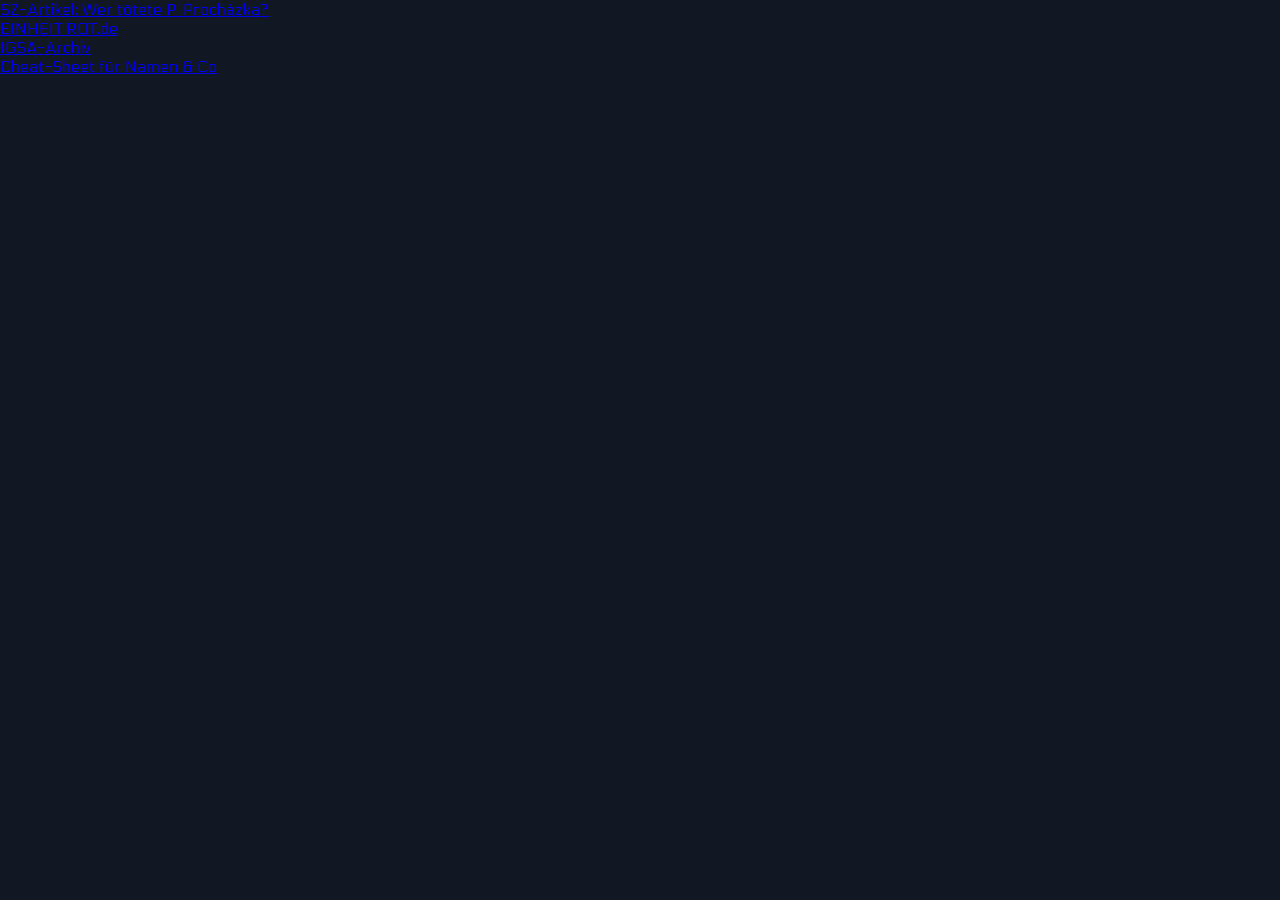
<file: index.html>
<!DOCTYPE html>
<html lang="en">
<head>
    <meta charset="UTF-8">
    <meta name="viewport" content="width=device-width, initial-scale=1.0">
    <link rel="stylesheet" href="CSS/fonts.css">
    <link rel="stylesheet" href="CSS/style_index.css">
    <title>Document</title>
</head>
<body>
    <ul>
        <li><a href="article.html">SZ-Artikel: Wer tötete P. Procházka?</a></li>
        <li><a href="website.html">EINHEIT ROT.de</a></li>
        <li><a href="database.html">IGSA-Archiv</a></li>
        <li><a href="Shadowrun/PDF/Shadowrun-Cheat_Sheet.pdf">Cheat-Sheet für Namen & Co</a></li>
    </ul>
</body>
</html>
</file>
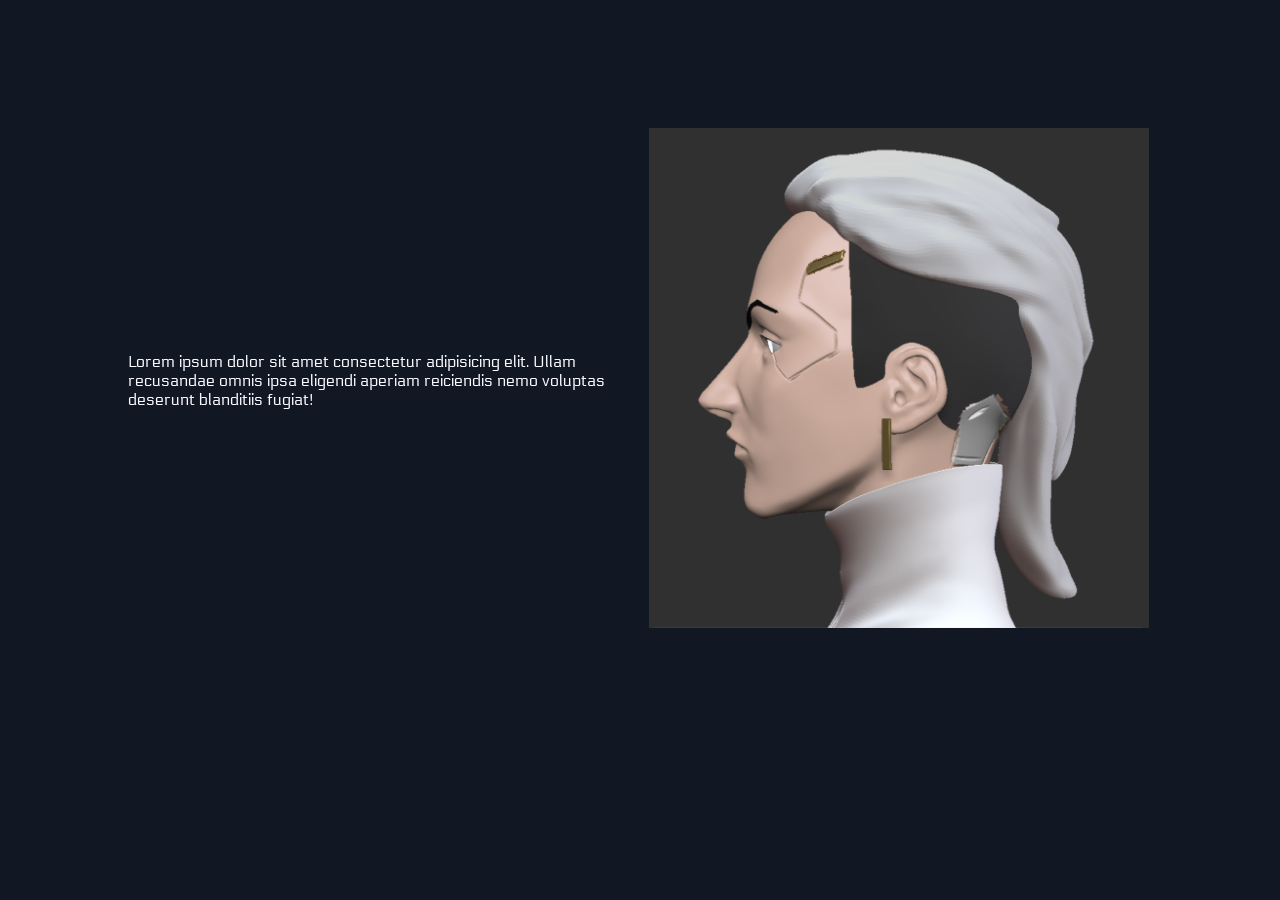
<file: charData_SIN.html>
<!DOCTYPE html>
<html lang="en">
<head>
    <meta charset="UTF-8">
    <meta name="viewport" content="width=device-width, initial-scale=1.0">
    <link rel="stylesheet" href="CSS/fonts.css">
    <link rel="stylesheet" href="CSS/style_charData.css">
    
    <title>Veronika - SIN</title>
</head>
<body>
    <div class="sin">
        <section>
            Lorem ipsum dolor sit amet consectetur adipisicing elit. Ullam recusandae omnis ipsa eligendi aperiam reiciendis nemo voluptas deserunt blanditiis fugiat!
        </section>
        <section>
            <img src="img/CharData/img_SinLeft.png" alt="Veronika">
        </section>
    </div>
</body>
</html>
</file>
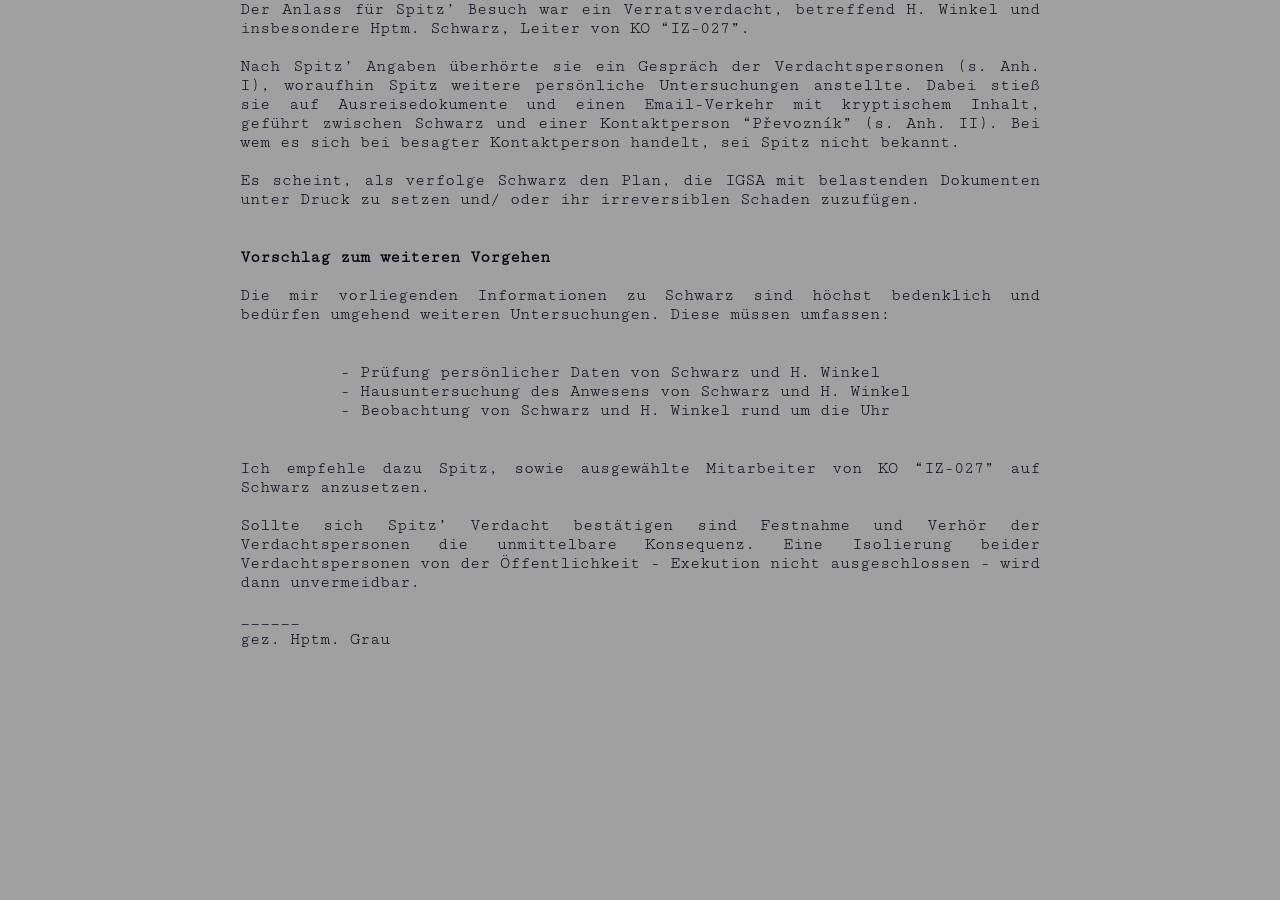
<file: database.html>
<!DOCTYPE html>
<html lang="en">
<head>
    <meta charset="UTF-8">
    <meta name="viewport" content="width=device-width, initial-scale=1.0">
    <link rel="stylesheet" href="CSS/fonts.css">
    <link rel="stylesheet" href="CSS/style_database.css">
    <title>Database</title>
</head>
<body>
    <main id="mainpage">
        <div class="container">
            <p>
               Der Anlass für Spitz’ Besuch war ein Verratsverdacht, betreffend H. Winkel und insbesondere Hptm. Schwarz, Leiter von KO “IZ-027”. <br><br>

Nach Spitz’ Angaben überhörte sie ein Gespräch der Verdachtspersonen (s. Anh. I), woraufhin Spitz weitere persönliche Untersuchungen anstellte. Dabei stieß sie auf Ausreisedokumente und einen Email-Verkehr mit kryptischem Inhalt, geführt zwischen Schwarz und einer Kontaktperson “Převozník” (s. Anh. II). Bei wem es sich bei besagter Kontaktperson handelt, sei Spitz nicht bekannt. <br><br>

Es scheint, als verfolge Schwarz den Plan, die IGSA mit belastenden Dokumenten unter Druck zu setzen und/ oder ihr irreversiblen Schaden zuzufügen.<br><br>

            </p><p>
<strong>Vorschlag zum weiteren Vorgehen</strong><br><br>

Die mir vorliegenden Informationen zu Schwarz sind höchst bedenklich und bedürfen umgehend weiteren Untersuchungen. 
Diese müssen umfassen:<br><br>
</p>
<p class="indent">
 - Prüfung persönlicher Daten von Schwarz und H. Winkel <br>
 - Hausuntersuchung des Anwesens von Schwarz und H. Winkel <br>
 - Beobachtung von Schwarz und H. Winkel rund um die Uhr <br><br>
</p>
<p>
Ich empfehle dazu Spitz, sowie ausgewählte Mitarbeiter von KO “IZ-027” auf Schwarz anzusetzen.<br><br>

Sollte sich Spitz’ Verdacht bestätigen sind Festnahme und Verhör der Verdachtspersonen die unmittelbare Konsequenz. Eine Isolierung beider Verdachtspersonen von der Öffentlichkeit - Exekution nicht ausgeschlossen - wird dann unvermeidbar.<br><br>
______<br>
gez. Hptm. Grau
 
            </p>            
        </div>
    </main>
</body>
</html>
</file>
<file: CSS/fonts.css>
@import url('https://fonts.googleapis.com/css2?family=Anton&display=swap');
@import url('https://fonts.googleapis.com/css2?family=Electrolize&display=swap');
@import url('https://fonts.googleapis.com/css2?family=Faster+One&display=swap');
@import url('https://fonts.googleapis.com/css2?family=Jacquard+12&display=swap');
@import url('https://fonts.googleapis.com/css2?family=Kumar+One+Outline&display=swap');
@import url('https://fonts.googleapis.com/css2?family=Zen+Tokyo+Zoo&display=swap');
@import url('https://fonts.googleapis.com/css2?family=Share+Tech+Mono&display=swap');
@import url('https://fonts.googleapis.com/css2?family=Cutive+Mono&display=swap');
</file>
<file: CSS/style_index.css>
:root {
    --main-color: rgb(57, 199, 81);
    --bgdark-color: rgb(26, 39, 49);
    --bgbright-color: rgb(38, 61, 66);
    --max-width:1100px
}

* {
    margin: 0;
    padding: 0;
    box-sizing: border-box;

    /*border: 1px solid black;*/
}

body {
    background-color: rgb(18, 23, 36);
    font-family: Electrolize;
    color: ghostwhite;
}
</file>
<file: CSS/style_charData.css>
:root {
    --main-color: rgb(57, 199, 81);
    --bgdark-color: rgb(26, 39, 49);
    --bgbright-color: rgb(38, 61, 66);
    --max-width:1100px
}

* {
    margin: 0;
    padding: 0;
    box-sizing: border-box;

    /*border: 1px solid black;*/
}

body {
    background-color: rgb(18, 23, 36);
    font-family: Electrolize;
    color: ghostwhite;
}

.sin {
    display: grid;
    grid-template-columns: 1fr 1fr;
    gap: 10px;
    align-items: center;
    justify-items: center;

    margin: 10%;
}

.sin img {
    width: 500px;
}
</file>
<file: CSS/style_database.css>
:root {
    --main-color: rgb(57, 199, 81);
    --bgdark-color: rgb(26, 39, 49);
    --bgbright-color: rgb(38, 61, 66);
    --max-width:1000px
}

* {
    margin: 0;
    padding: 0;
    box-sizing: border-box;

    /*border: 1px solid black;*/
}

body {
    background-color: rgb(160, 160, 160);
    font-family: "Cutive Mono", monospace;
    color: rgb(12, 6, 24);
}


/* Utility      _________________________________________________ */
.container {
    max-width: var(--max-width);
    margin: auto; /* ----- platziert container mittig*/
}


/* Main Page    _________________________________________________ */
#mainpage {
    z-index: 1;
    display: block;
}

#mainpage .container {
    align-content: center;
}

#mainpage p {
    margin: 0 10%;
    margin-bottom: 20px;

    font-size: 17px;
    text-align: justify;
}

#mainpage .indent {
    margin-left: 20%;
}

#mainpage .img-inbetween {
    margin-bottom: 40px;
    margin-top: 60px;
}
</file>
